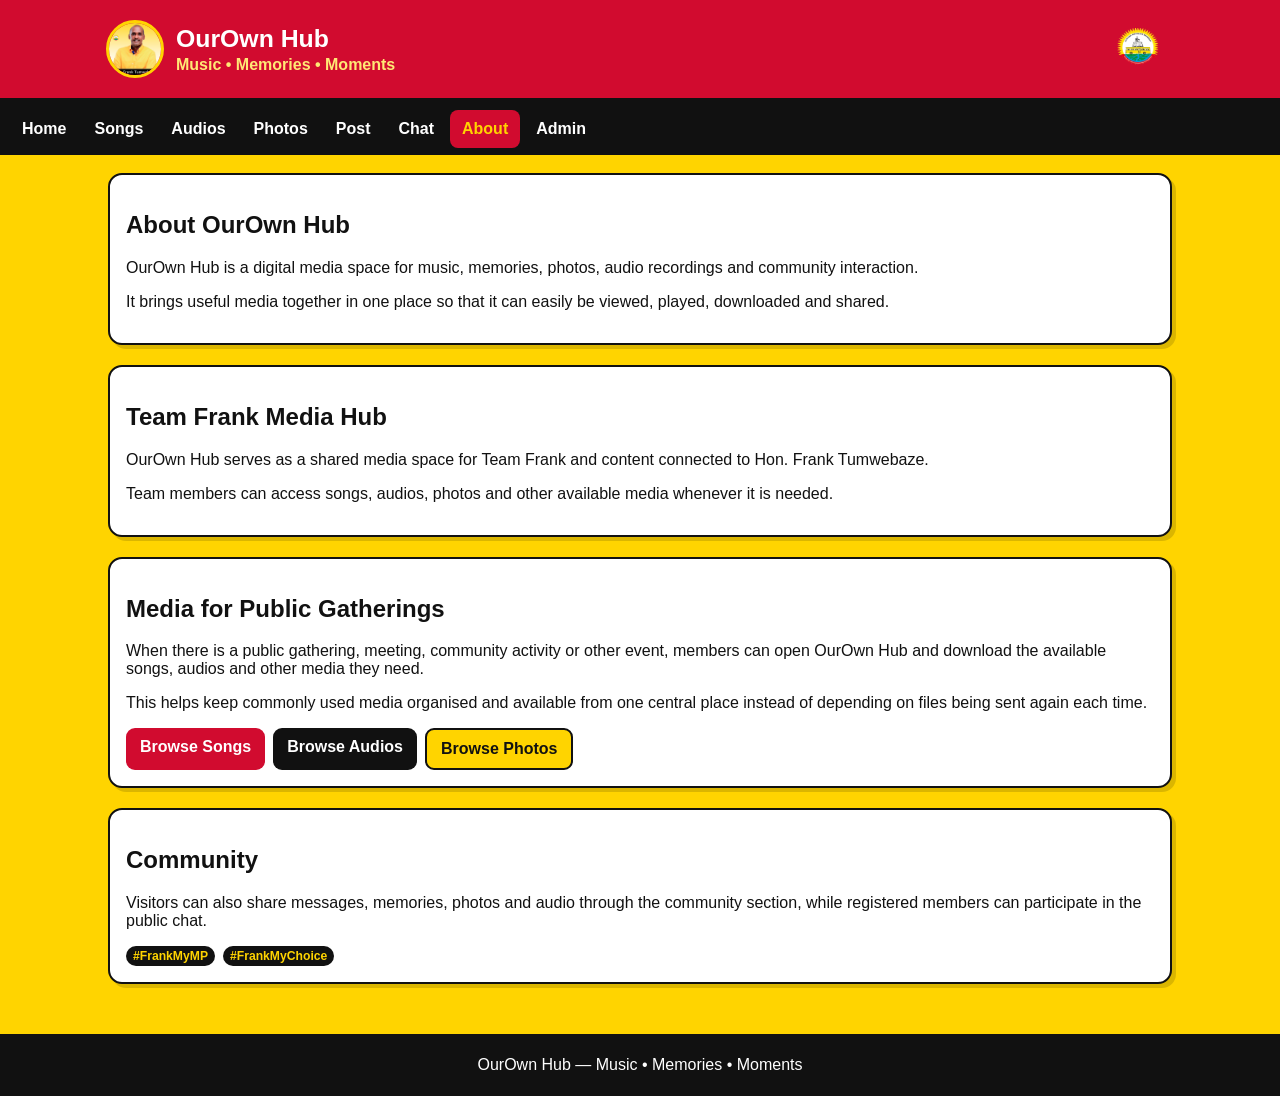
<file: about.html>
<!doctype html>
<html lang="en">

<head>
<meta charset="utf-8">
<meta name="viewport" content="width=device-width,initial-scale=1">
<meta name="theme-color" content="#d10b2f">

<title>About | OurOwn Hub</title>

<link rel="manifest" href="manifest.json">
<link rel="stylesheet" href="css/style.css?v=about4">
</head>

<body>


<!-- ======================================
     HEADER
====================================== -->

<header class="topbar">

  <div class="topbar-inner">

    <div class="brand">

      <img
        src="assets/icons/icon-192.png"
        class="brand-icon"
        alt="OurOwn Hub"
      >

      <div>

        <h1>
          OurOwn Hub
        </h1>

        <p>
          Music • Memories • Moments
        </p>

      </div>

    </div>


    <div class="logo-slot">

      <img
        src="assets/images/nrm-logo.png"
        class="header-logo"
        alt="Logo"
      >

    </div>

  </div>

</header>


<!-- ======================================
     NAVIGATION
====================================== -->

<nav class="nav">

  <a href="index.html">
    Home
  </a>

  <a href="songs.html">
    Songs
  </a>

  <a href="audios.html">
    Audios
  </a>

  <a href="photos.html">
    Photos
  </a>

  <a href="community.html">
    Post
  </a>

  <a href="chat.html">
    Chat
  </a>

  <a
    class="active"
    href="about.html"
  >
    About
  </a>

  <a href="admin/login.html">
    Admin
  </a>

</nav>


<!-- ======================================
     MAIN
====================================== -->

<main class="container">


  <!-- ABOUT -->

  <section class="card">

    <h2>
      About OurOwn Hub
    </h2>

    <p>
      OurOwn Hub is a digital media space for
      music, memories, photos, audio recordings
      and community interaction.
    </p>

    <p>
      It brings useful media together in one place
      so that it can easily be viewed, played,
      downloaded and shared.
    </p>

  </section>


  <!-- TEAM FRANK -->

  <section
    class="card"
    style="margin-top:20px"
  >

    <h2>
      Team Frank Media Hub
    </h2>

    <p>
      OurOwn Hub serves as a shared media space
      for Team Frank and content connected to
      Hon. Frank Tumwebaze.
    </p>

    <p>
      Team members can access songs, audios,
      photos and other available media whenever
      it is needed.
    </p>

  </section>


  <!-- PUBLIC GATHERINGS -->

  <section
    class="card"
    style="margin-top:20px"
  >

    <h2>
      Media for Public Gatherings
    </h2>

    <p>
      When there is a public gathering, meeting,
      community activity or other event, members
      can open OurOwn Hub and download the
      available songs, audios and other media
      they need.
    </p>

    <p>
      This helps keep commonly used media
      organised and available from one central
      place instead of depending on files being
      sent again each time.
    </p>

    <div
      class="media-actions"
      style="margin-top:16px"
    >

      <a
        href="songs.html"
        class="btn"
      >
        Browse Songs
      </a>

      <a
        href="audios.html"
        class="btn black"
      >
        Browse Audios
      </a>

      <a
        href="photos.html"
        class="btn yellow"
      >
        Browse Photos
      </a>

    </div>

  </section>


  <!-- COMMUNITY -->

  <section
    class="card"
    style="margin-top:20px"
  >

    <h2>
      Community
    </h2>

    <p>
      Visitors can also share messages,
      memories, photos and audio through the
      community section, while registered
      members can participate in the public chat.
    </p>

    <div
      class="media-actions"
      style="margin-top:16px"
    >

      <span class="badge">
        #FrankMyMP
      </span>

      <span class="badge">
        #FrankMyChoice
      </span>

    </div>

  </section>


</main>


<!-- ======================================
     FOOTER
====================================== -->

<footer class="footer">

  OurOwn Hub —
  Music • Memories • Moments

</footer>


</body>

</html>
</file>
<file: css/style.css>
:root{
  --yellow:#ffd400;
  --yellow-soft:#fff5a8;
  --red:#d10b2f;
  --red-dark:#94051d;
  --black:#111111;
  --white:#ffffff;
  --grey:#6d6d6d;
  --light:#f5f5f5;
}


*{
  box-sizing:border-box;
}


html,
body{
  margin:0;
  min-height:100%;
  background:var(--yellow);
  color:var(--black);
  font-family:Arial,Helvetica,sans-serif;
}


body{
  padding:0;
}


a{
  color:inherit;
}


img{
  max-width:100%;
}


button,
input,
textarea,
select{
  font:inherit;
}


/* ======================================
   HEADER
====================================== */

.topbar{
  background:var(--red);
  color:#fff;
  border-bottom:5px solid var(--black);
}


.topbar-inner{
  max-width:1100px;
  margin:auto;
  padding:14px 16px;
  display:flex;
  align-items:center;
  justify-content:space-between;
  gap:14px;
}


.brand{
  display:flex;
  align-items:center;
  gap:12px;
}


.brand-icon{
  width:58px;
  height:58px;
  border-radius:50%;
  border:3px solid var(--yellow);
  object-fit:cover;
  background:#fff;
}


.brand h1{
  margin:0;
  font-size:1.55rem;
}


.brand p{
  margin:3px 0 0;
  color:#ffe875;
  font-weight:700;
}


/* ======================================
   HEADER RIGHT LOGO
====================================== */

.logo-slot{
  width:70px;
  height:70px;
  display:flex;
  align-items:center;
  justify-content:center;
  padding:0;
  background:transparent;
  border:0;
  border-radius:0;
  overflow:visible;
  flex-shrink:0;
}


.header-logo{
  width:70px;
  height:70px;
  object-fit:contain;
  display:block;
}


/* ======================================
   NAVIGATION
====================================== */

.nav{
  background:var(--black);
  display:flex;
  overflow-x:auto;
  gap:4px;
  padding:7px 10px;
  position:sticky;
  top:0;
  z-index:20;
}


.nav a{
  color:#fff;
  text-decoration:none;
  white-space:nowrap;
  font-weight:700;
  padding:10px 12px;
  border-radius:8px;
}


.nav a:hover,
.nav a.active{
  background:var(--red);
  color:var(--yellow);
}


/* ======================================
   MAIN LAYOUT
====================================== */

.container{
  max-width:1100px;
  margin:auto;
  padding:18px;
}


.hero{
  background:var(--yellow-soft);
  border:3px solid var(--black);
  border-radius:18px;
  padding:24px;
  box-shadow:7px 7px 0 var(--red);
  margin-bottom:24px;
}


.hero h2{
  margin:0 0 8px;
  color:var(--red);
  font-size:1.9rem;
}


.card{
  background:#fff;
  border:2px solid var(--black);
  border-radius:14px;
  padding:16px;
  box-shadow:4px 4px 0 rgba(0,0,0,.14);
}


.grid{
  display:grid;
  grid-template-columns:repeat(auto-fit,minmax(220px,1fr));
  gap:16px;
}


.section-title{
  display:flex;
  align-items:center;
  justify-content:space-between;
  gap:14px;
  margin:16px 0;
}


.section-title h2{
  margin:0;
}


/* ======================================
   INPUTS
====================================== */

input,
textarea,
select{
  width:100%;
  border:2px solid var(--black);
  border-radius:9px;
  background:#fff;
  padding:11px 12px;
}


.section-title input{
  max-width:340px;
}


/* ======================================
   BUTTONS
====================================== */

.btn{
  display:inline-block;
  border:0;
  background:var(--red);
  color:#fff;
  padding:10px 14px;
  border-radius:9px;
  text-decoration:none;
  font-weight:700;
  cursor:pointer;
}


.btn:hover{
  background:var(--red-dark);
}


.btn.black{
  background:var(--black);
}


.btn.yellow{
  background:var(--yellow);
  color:var(--black);
  border:2px solid var(--black);
}


.btn.grey{
  background:#777;
}


.btn.danger{
  background:#9e0000;
}


/* ======================================
   GENERAL
====================================== */

.notice{
  background:#fff8cc;
  border-left:7px solid var(--red);
  padding:12px 14px;
  border-radius:8px;
}


.media-list{
  display:flex;
  flex-direction:column;
  gap:10px;
}


.media-actions{
  display:flex;
  flex-wrap:wrap;
  gap:8px;
  margin-top:10px;
}


.badge{
  display:inline-block;
  padding:3px 7px;
  border-radius:999px;
  background:var(--black);
  color:var(--yellow);
  font-size:.76rem;
  font-weight:700;
}


.small,
.muted{
  font-size:.86rem;
  color:var(--grey);
}


.hidden{
  display:none !important;
}


/* ======================================
   SONGS
====================================== */

.song-row{
  display:grid;
  grid-template-columns:58px minmax(0,1fr) auto;
  gap:12px;
  align-items:center;
  background:#fff;
  border:2px solid var(--black);
  border-radius:12px;
  padding:10px;
}


.song-cover{
  width:58px;
  height:58px;
  border-radius:8px;
  object-fit:cover;
  border:2px solid var(--red);
}


.song-meta h3{
  margin:0 0 3px;
  font-size:1rem;
}


.song-meta p{
  margin:0;
  color:var(--grey);
  font-size:.9rem;
}


.song-actions{
  display:flex;
  gap:7px;
  flex-wrap:wrap;
  justify-content:flex-end;
}


.player-box{
  display:none;
  margin-top:8px;
}


.player-box.open{
  display:block;
}


audio{
  width:100%;
}


/* ======================================
   PHOTOS
====================================== */

.photo-card img{
  width:100%;
  aspect-ratio:4/3;
  object-fit:cover;
  border-radius:10px;
  border:2px solid var(--black);
}


/* ======================================
   FOOTER
====================================== */

.footer{
  margin-top:32px;
  background:var(--black);
  color:#fff;
  padding:22px 16px;
  text-align:center;
}


/* ======================================
   FORMS / LOGIN
====================================== */

.form-grid label,
.auth-card label{
  display:block;
  margin:12px 0;
}


.inline{
  display:flex!important;
  align-items:center;
  gap:8px;
}


.inline input{
  width:auto;
}


.auth-card{
  width:min(430px,calc(100% - 28px));
  margin:9vh auto;
  background:#fff;
  border:3px solid var(--black);
  border-radius:16px;
  padding:22px;
  box-shadow:8px 8px 0 var(--red);
}


/* ======================================
   ADMIN
====================================== */

.admin-actions{
  display:flex;
  gap:9px;
  flex-wrap:wrap;
  margin-bottom:18px;
}


.stats-grid strong{
  font-size:2rem;
  color:var(--red);
}


.reset-box{
  border:3px solid #9e0000;
  background:#fff;
  padding:16px;
  border-radius:14px;
}


.reset-box h3{
  color:#9e0000;
  margin-top:0;
}


/* ======================================
   COMMUNITY COMPOSE
====================================== */

.community-compose{
  max-width:850px;
  margin:20px auto 30px;
  padding:24px;
}


.community-compose-head{
  display:flex;
  align-items:flex-start;
  gap:15px;
  margin-bottom:22px;
}


.community-compose-head h2{
  margin:0 0 5px;
}


.community-compose-head p{
  margin:0;
  opacity:.75;
}


.community-compose-icon{
  width:48px;
  height:48px;
  border-radius:50%;
  background:var(--red);
  color:#fff;
  font-size:28px;
  font-weight:700;
  display:flex;
  align-items:center;
  justify-content:center;
  flex-shrink:0;
}


.community-form{
  display:grid;
  gap:18px;
}


.community-field{
  display:grid;
  gap:7px;
}


.community-field label{
  font-weight:700;
}


.community-field input[type="text"],
.community-field textarea{
  width:100%;
  border:2px solid var(--black);
  border-radius:10px;
  padding:12px 14px;
  background:#fff;
}


.community-field textarea{
  resize:vertical;
  min-height:110px;
}


.community-field input[type="file"]{
  width:100%;
  border:2px dashed #999;
  border-radius:10px;
  padding:14px;
  background:#fafafa;
}


.optional{
  font-size:.8rem;
  font-weight:400;
  opacity:.6;
  margin-left:5px;
}


.community-submit-row{
  display:flex;
  justify-content:flex-end;
}


.community-status{
  min-height:20px;
}


.community-feed-title{
  margin-top:10px;
}


/* ======================================
   COMMUNITY FEED
====================================== */

#communityFeed{
  max-width:850px;
  margin:0 auto;
  display:flex;
  flex-direction:column;
  gap:18px;
}


.feed-post{
  background:#fff;
  border:2px solid var(--black);
  border-radius:16px;
  padding:16px;
  box-shadow:4px 4px 0 rgba(0,0,0,.13);
}


.feed-post-header{
  display:flex;
  align-items:center;
  gap:12px;
  margin-bottom:12px;
}


.feed-avatar{
  width:46px;
  height:46px;
  flex:0 0 46px;
  display:flex;
  align-items:center;
  justify-content:center;
  border-radius:50%;
  background:var(--red);
  color:#fff;
  border:2px solid var(--red-dark);
  font-weight:800;
  font-size:.9rem;
}


.feed-post-user{
  min-width:0;
}


.feed-post-user strong{
  display:block;
  font-size:1.05rem;
}


.feed-post-user small{
  display:block;
  margin-top:3px;
  color:var(--grey);
  font-size:.78rem;
}


.feed-caption{
  margin:10px 0 14px;
  line-height:1.5;
  font-size:1rem;
  white-space:pre-wrap;
  word-break:break-word;
}


/* ======================================
   FEED PHOTO
====================================== */

.feed-photo{
  width:100%;
  border-radius:12px;
  overflow:hidden;
  background:#111;
}


.feed-photo img{
  display:block;
  width:100%;
  max-height:460px;
  object-fit:contain;
  background:#111;
}


/* ======================================
   FEED AUDIO
====================================== */

.feed-audio-box{
  display:flex;
  align-items:center;
  gap:12px;
  padding:12px;
  border-radius:12px;
  background:var(--light);
  border:1px solid #ddd;
}


.feed-audio-icon{
  width:46px;
  height:46px;
  flex:0 0 46px;
  border-radius:50%;
  display:flex;
  align-items:center;
  justify-content:center;
  background:var(--red);
  color:#fff;
  font-size:1.4rem;
  font-weight:700;
}


.feed-audio-content{
  flex:1;
  min-width:0;
}


.feed-audio-label{
  margin-bottom:6px;
  color:var(--grey);
  font-size:.8rem;
  font-weight:700;
}


.feed-audio-content audio{
  width:100%;
  height:38px;
}


/* ======================================
   OLD POST SUPPORT
====================================== */

.post-card{
  display:flex;
  gap:12px;
  align-items:flex-start;
}


.post-avatar{
  width:52px;
  height:52px;
  border-radius:50%;
  object-fit:cover;
  border:2px solid var(--red);
  flex:0 0 auto;
}


.post-main{
  min-width:0;
  flex:1;
}


.post-head{
  display:flex;
  align-items:baseline;
  gap:8px;
  flex-wrap:wrap;
}


.post-head h3{
  margin:0;
}


.post-body{
  white-space:pre-wrap;
  line-height:1.45;
  margin:8px 0;
}


.post-media{
  margin-top:10px;
  border-radius:10px;
  overflow:hidden;
}


/* ======================================
   PUBLIC CHAT
====================================== */

.chat-app{
  display:grid;
  grid-template-columns:320px 1fr;
  min-height:620px;
  background:#fff;
  border:3px solid var(--black);
  border-radius:16px;
  overflow:hidden;
}


.chat-sidebar{
  background:#f7f7f7;
  border-right:2px solid #ddd;
}


.chat-current-user{
  display:flex;
  align-items:center;
  gap:10px;
  padding:15px;
  background:var(--black);
  color:#fff;
}


.chat-current-user-info{
  min-width:0;
  flex:1;
}


.chat-current-user-info strong,
.chat-current-user-info small{
  display:block;
}


.chat-current-user-info small{
  opacity:.7;
  margin-top:3px;
}


.chat-logout{
  flex-shrink:0;
}


.chat-avatar{
  width:48px;
  height:48px;
  border-radius:50%;
  background:var(--red);
  color:#fff;
  display:flex;
  align-items:center;
  justify-content:center;
  overflow:hidden;
  font-weight:700;
  flex-shrink:0;
}


.chat-avatar.small{
  width:42px;
  height:42px;
}


.chat-avatar img{
  width:100%;
  height:100%;
  object-fit:cover;
}


.chat-people-header{
  padding:14px;
  border-bottom:1px solid #ddd;
}


.chat-people-header h3{
  margin:0 0 10px;
}


.chat-people-header input{
  width:100%;
}


.chat-users{
  max-height:500px;
  overflow-y:auto;
}


.chat-user-item{
  display:flex;
  align-items:center;
  gap:10px;
  width:100%;
  padding:12px 14px;
  border:0;
  border-bottom:1px solid #ddd;
  background:#fff;
  text-align:left;
}


.chat-user-info{
  min-width:0;
}


.chat-user-info strong,
.chat-user-info small{
  display:block;
}


.chat-user-info small{
  margin-top:3px;
  color:var(--grey);
}


.chat-conversation{
  display:flex;
  flex-direction:column;
  min-width:0;
}


.conversation-header{
  display:flex;
  align-items:center;
  gap:12px;
  padding:14px 18px;
  border-bottom:2px solid #eee;
}


.conversation-header strong,
.conversation-header small{
  display:block;
}


.conversation-header small{
  margin-top:3px;
  color:var(--grey);
}


.private-chat-box{
  flex:1;
  min-height:460px;
  max-height:540px;
  overflow-y:auto;
  padding:18px;
  background:#fafafa;
}


.private-message{
  display:flex;
  margin:8px 0;
}


.private-message.mine{
  justify-content:flex-end;
}


.private-message.theirs{
  justify-content:flex-start;
}


.message-bubble{
  max-width:72%;
  padding:10px 14px;
  border-radius:14px;
  background:#eee;
}


.private-message.mine .message-bubble{
  background:var(--yellow-soft);
  border:1px solid #e3c900;
}


.message-bubble small{
  display:block;
  font-weight:700;
  margin-bottom:4px;
}


.message-bubble p{
  margin:0;
  line-height:1.4;
  word-break:break-word;
}


.conversation-start{
  text-align:center;
  margin-top:90px;
  color:var(--grey);
}


.chat-send{
  display:flex;
  gap:9px;
  padding:14px;
  margin-top:0;
  border-top:2px solid #eee;
  background:#fff;
}


.chat-send input{
  flex:1;
}


/* ======================================
   MOBILE
====================================== */

@media(max-width:800px){

  .chat-app{
    grid-template-columns:1fr;
  }


  .chat-sidebar{
    border-right:0;
    border-bottom:2px solid #ddd;
  }


  .chat-users{
    max-height:220px;
  }


  .private-chat-box{
    min-height:380px;
    max-height:430px;
  }


  .community-compose{
    padding:18px;
  }


  .community-submit-row{
    justify-content:stretch;
  }


  .community-submit-row .btn{
    width:100%;
    text-align:center;
  }

}


@media(max-width:720px){

  .section-title{
    flex-direction:column;
    align-items:stretch;
  }


  .section-title input{
    max-width:none;
  }


  .song-row{
    grid-template-columns:52px minmax(0,1fr);
  }


  .song-cover{
    width:52px;
    height:52px;
  }


  .song-actions{
    grid-column:1/-1;
    justify-content:flex-start;
  }


  .topbar-inner{
    align-items:center;
  }


  .brand-icon{
    width:52px;
    height:52px;
  }


  .logo-slot{
    width:55px;
    height:55px;
  }


  .header-logo{
    width:55px;
    height:55px;
  }


  .brand h1{
    font-size:1.25rem;
  }


  .brand p{
    font-size:.8rem;
  }


  .chat-current-user{
    flex-wrap:wrap;
  }


  .chat-logout{
    margin-left:auto;
  }


  .message-bubble{
    max-width:88%;
  }


  #communityFeed{
    width:100%;
  }


  .feed-post{
    padding:12px;
    border-radius:13px;
  }


  .feed-avatar{
    width:42px;
    height:42px;
    flex-basis:42px;
  }


  .feed-photo img{
    max-height:360px;
  }


  .feed-audio-box{
    align-items:flex-start;
  }

}
</file>
